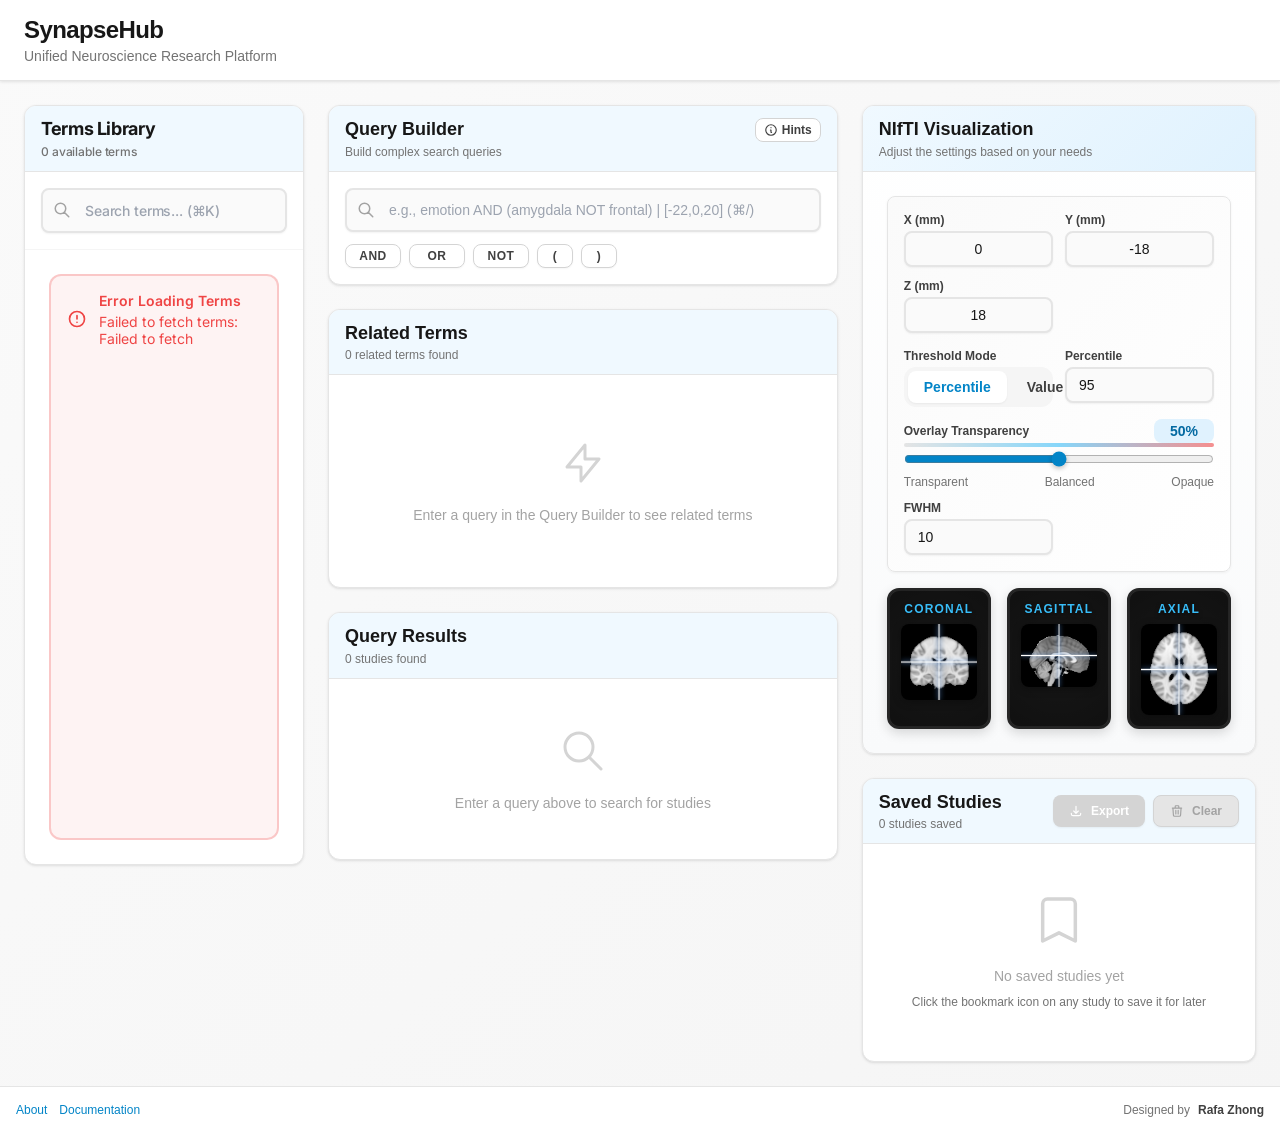
<file: index.html>
<!doctype html>
<html lang="zh-Hant">
  <head>
    <meta charset="UTF-8" />
    <meta name="viewport" content="width=device-width, initial-scale=1.0" />
    <title>SynapseHub</title>
    <meta name="description" content="Explore brain functions through unified search by location or term. Visualize neuroscience research with interactive brain maps." />
    <script type="module" crossorigin src="/assets/index-uwyzP7w9.js"></script>
    <link rel="stylesheet" crossorigin href="/assets/index-Cvxds6B4.css">
  </head>
  <body>
    <div id="root"></div>
  </body>
</html>
</file>
<file: assets/index-Cvxds6B4.css>
@import"https://fonts.googleapis.com/css2?family=Inter:wght@400;500;600;700;800&display=swap";*{box-sizing:border-box;margin:0;padding:0}html,body,#root{height:100%;font-family:Inter,-apple-system,BlinkMacSystemFont,Segoe UI,Roboto,Oxygen,Ubuntu,Cantarell,Fira Sans,Droid Sans,Helvetica Neue,sans-serif;-webkit-font-smoothing:antialiased;-moz-osx-font-smoothing:grayscale}body{margin:0;background:linear-gradient(to bottom right,#f9fafb,#f3f4f6)}*:focus-visible{outline:2px solid #3b82f6;outline-offset:2px}.animate-spin{animation:spin 1s linear infinite}@media(max-width:1024px){.grid-cols-12{grid-template-columns:repeat(1,minmax(0,1fr))}.col-span-3,.col-span-4,.col-span-5{grid-column:span 1 / span 1}}.space-y-6>*+*{margin-top:1.5rem}.space-y-1>*+*{margin-top:.25rem}.gap-2{gap:.5rem}.gap-3{gap:.75rem}.gap-4{gap:1rem}.gap-6{gap:1.5rem}@media print{.no-print{display:none}}/*! tailwindcss v4.1.16 | MIT License | https://tailwindcss.com */@layer properties{@supports ((-webkit-hyphens:none) and (not (margin-trim:inline))) or ((-moz-orient:inline) and (not (color:rgb(from red r g b)))){*,:before,:after,::backdrop{--tw-rotate-x:initial;--tw-rotate-y:initial;--tw-rotate-z:initial;--tw-skew-x:initial;--tw-skew-y:initial;--tw-border-style:solid;--tw-outline-style:solid}}}.absolute{position:absolute}.relative{position:relative}.static{position:static}.sticky{position:sticky}.block{display:block}.flex{display:flex}.grid{display:grid}.hidden{display:none}.inline-block{display:inline-block}.inline-flex{display:inline-flex}.min-w-full{min-width:100%}.transform{transform:var(--tw-rotate-x,)var(--tw-rotate-y,)var(--tw-rotate-z,)var(--tw-skew-x,)var(--tw-skew-y,)}.cursor-pointer{cursor:pointer}.flex-col{flex-direction:column}.flex-wrap{flex-wrap:wrap}.items-center{align-items:center}.items-end{align-items:flex-end}.justify-between{justify-content:space-between}.overflow-auto{overflow:auto}.border{border-style:var(--tw-border-style);border-width:1px}.border-t{border-top-style:var(--tw-border-style);border-top-width:1px}.text-left{text-align:left}.align-top{vertical-align:top}.uppercase{text-transform:uppercase}.italic{font-style:italic}.underline{text-decoration-line:underline}.outline{outline-style:var(--tw-outline-style);outline-width:1px}.transition{transition-property:color,background-color,border-color,outline-color,text-decoration-color,fill,stroke,--tw-gradient-from,--tw-gradient-via,--tw-gradient-to,opacity,box-shadow,transform,translate,scale,rotate,filter,backdrop-filter,display,content-visibility,overlay,pointer-events;transition-timing-function:var(--tw-ease,ease);transition-duration:var(--tw-duration,0s)}.disabled\:opacity-40:disabled{opacity:.4}*{box-sizing:border-box}html,body,#root{width:100%;height:100%;margin:0;padding:0}body{-webkit-font-smoothing:antialiased;-moz-osx-font-smoothing:grayscale;color:#111827;background:linear-gradient(to bottom right,#f9fafb,#f3f4f6);font-family:-apple-system,BlinkMacSystemFont,Segoe UI,Roboto,Oxygen,Ubuntu,Cantarell,Fira Sans,Droid Sans,Helvetica Neue,sans-serif}h1,h2,h3,h4,h5,h6,p,span,div,button,input,textarea,select{color:inherit}button{cursor:pointer;font-family:inherit}::-webkit-scrollbar{width:8px;height:8px}::-webkit-scrollbar-track{background:#f1f1f1;border-radius:4px}::-webkit-scrollbar-thumb{background:#cbd5e1;border-radius:4px}::-webkit-scrollbar-thumb:hover{background:#94a3b8}@keyframes spin{to{transform:rotate(360deg)}}.animate-spin{animation:1s linear infinite spin}html{scroll-behavior:smooth}:focus-visible{outline-offset:2px;outline:2px solid #3b82f6}a{color:#3b82f6;text-decoration:none}a:hover{text-decoration:underline}input,textarea,select{font-family:inherit;font-size:inherit;line-height:inherit;color:inherit;background:#fff}input::-moz-placeholder,textarea::-moz-placeholder{color:#9ca3af;opacity:1}input::placeholder,textarea::placeholder{color:#9ca3af;opacity:1}@property --tw-rotate-x{syntax:"*";inherits:false}@property --tw-rotate-y{syntax:"*";inherits:false}@property --tw-rotate-z{syntax:"*";inherits:false}@property --tw-skew-x{syntax:"*";inherits:false}@property --tw-skew-y{syntax:"*";inherits:false}@property --tw-border-style{syntax:"*";inherits:false;initial-value:solid}@property --tw-outline-style{syntax:"*";inherits:false;initial-value:solid}
</file>
